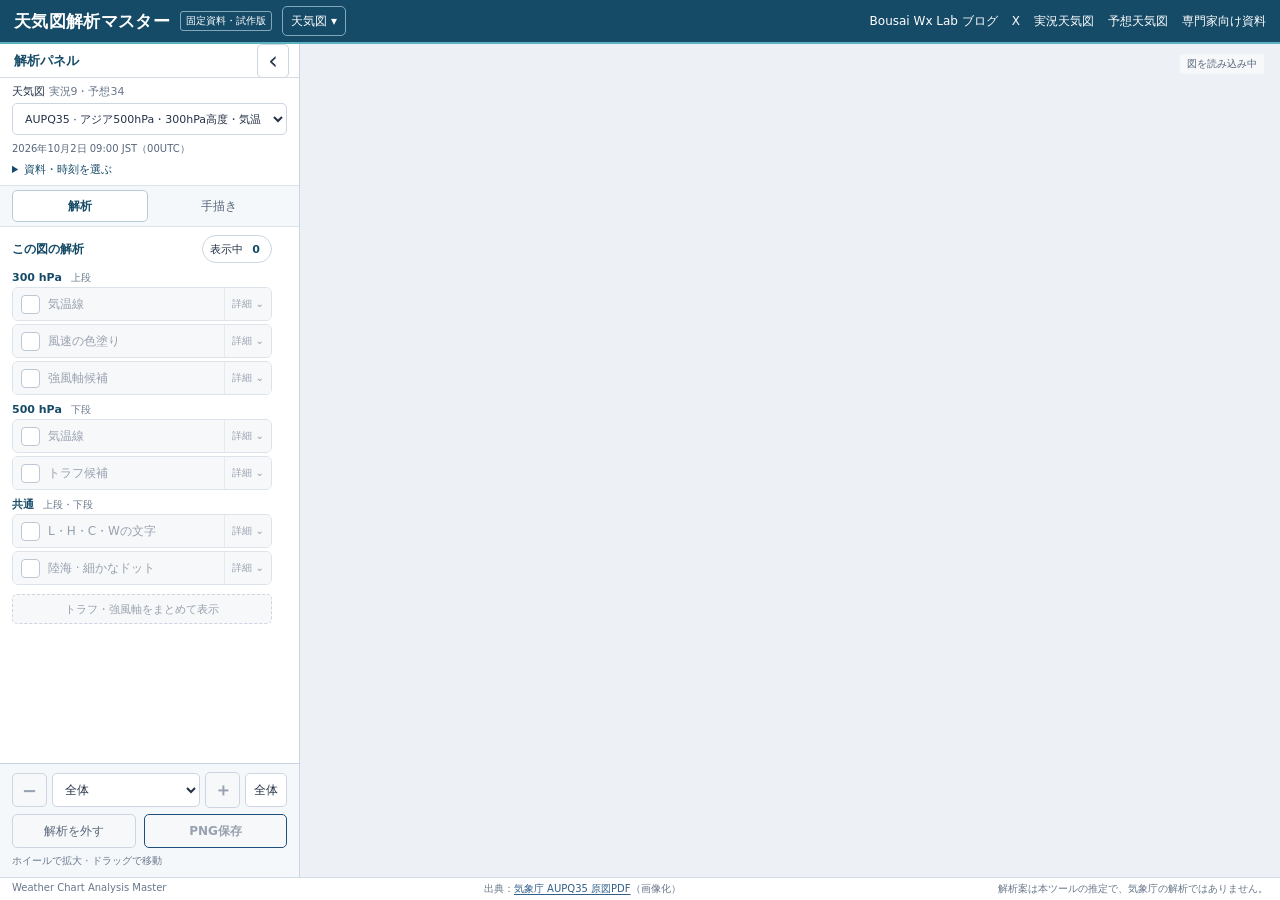
<file: index.html>
<!doctype html>
<html lang="ja">
<head>
  <meta charset="utf-8">
  <meta name="viewport" content="width=device-width, initial-scale=1">
  <meta name="referrer" content="no-referrer">
  <meta http-equiv="Content-Security-Policy" content="default-src 'none'; script-src 'self'; style-src 'self'; img-src 'self' blob:; connect-src 'self'; object-src 'none'; base-uri 'none'; form-action 'none'">
  <meta name="description" content="天気図解析マスター（Weather Chart Analysis Master）。気象庁の専門天気図に風速帯の色塗りとトラフ・強風軸の候補を重ねる解析補助ツール。">
  <meta name="application-name" content="Weather Chart Analysis Master">
  <title>天気図解析マスター | Weather Chart Analysis Master | Bousai Wx Lab</title>
  <link rel="stylesheet" href="styles.css?v=e1f19e908577c8dc">
  <script src="analysis.js?v=ddea2f07fb300167" defer></script>
  <script src="geography.js?v=f05742dc0ce1b78a" defer></script>
  <script src="catalog.js?v=9d1519ba693ab9cf" defer></script>
  <script src="app.js?v=6e030c0643be7c19" defer></script>
</head>
<body>
  <header class="topbar">
    <h1 title="Weather Chart Analysis Master">天気図解析マスター</h1><span class="edition">固定資料・試作版</span>
    <button type="button" id="choose-chart" aria-label="天気図を選ぶ" aria-controls="control-panel">天気図 ▾</button>
    <details id="links" class="header-links"><summary>リンク</summary><nav aria-label="関連リンク">
      <a href="https://bousai-wx-lab.com/" target="_blank" rel="noopener noreferrer">Bousai Wx Lab ブログ</a>
      <a href="https://x.com/bousai_wx_lab" target="_blank" rel="noopener noreferrer" aria-label="Bousai Wx LabのX">X</a>
      <a href="https://www.jma.go.jp/bosai/numericmap/#type=upper" target="_blank" rel="noopener noreferrer">実況天気図</a>
      <a href="https://www.jma.go.jp/bosai/numericmap/" target="_blank" rel="noopener noreferrer">予想天気図</a>
      <a href="https://www.jma.go.jp/jma/kishou/know/expert/index.html" target="_blank" rel="noopener noreferrer">専門家向け資料</a>
    </nav></details>
  </header>
  <main id="workspace">
    <aside id="control-panel" aria-label="天気図の操作パネル">
    <div class="panel-heading"><strong>解析パネル</strong><button type="button" id="panel-close" aria-label="操作パネルを左に折りたたむ" aria-controls="control-panel" aria-expanded="true">‹</button></div>
    <section class="chart-selection" aria-label="選択中の天気図">
      <label for="chart-select">天気図 <span id="chart-count"></span></label>
      <select id="chart-select" disabled><option>一覧を読み込み中</option></select>
      <p id="chart-info">AUPQ35 · 300 / 500hPa · 図を読み込み中</p>
      <details id="source-details"><summary>資料・時刻を選ぶ</summary>
        <label for="source-select">資料・基準時刻</label><select id="source-select" disabled><option>読み込み中</option></select>
        <div id="page-selection" hidden><label for="page-select">ページ</label><select id="page-select"></select></div>
        <p id="chart-name"></p><p id="chart-note" class="gesture-note"></p>
      </details>
      <button type="button" id="chart-retry" hidden>図を再読み込み</button>
    </section>
    <nav class="panel-modes" aria-label="解析の方法"><button type="button" id="analysis-mode" aria-pressed="true" aria-controls="analysis-panel">解析</button><button type="button" id="manual-mode" aria-pressed="false" aria-controls="manual">手描き</button></nav>
    <div class="panel-content">
    <section id="analysis-panel" aria-label="この図の解析">
      <div data-requires="reviewed-aupq35" id="automatic-tools">
      <div class="analysis-list-heading"><h2>この図の解析</h2><button type="button" id="active-only" aria-pressed="false">表示中 <span id="layer-count">0</span></button></div>
      <p class="list-help">項目で表示切替 · 詳細で凡例・設定</p>
      <div class="layer-group" data-layer-group><h3>300 hPa <span>上段</span></h3>
      <article class="layer-tool" data-layer="temperature">
        <div class="layer-row"><button type="button" id="temperature" class="layer-toggle" aria-pressed="false" disabled>気温線</button><button type="button" class="layer-detail-button" data-layer-detail="temperature" aria-label="気温線の詳細" aria-expanded="false" aria-controls="detail-temperature">詳細 <span aria-hidden="true">⌄</span></button></div>
        <div id="detail-temperature" class="layer-details" hidden><div id="temperature-legend" class="temperature-legend" aria-label="300hPaの気温線。暖かいほど薄い青、冷たいほど濃い紫"></div><p class="gesture-note">−27〜−51℃の全5段階。原図の同じ気温の数字を滑らかにつなぐ補助線です。</p></div>
      </article>
      <article class="layer-tool" data-layer="wind">
        <div class="layer-row"><button type="button" id="wind" class="layer-toggle" aria-pressed="false" disabled>風速の色塗り</button><button type="button" class="layer-detail-button" data-layer-detail="wind" aria-label="風速の色塗りの詳細" aria-expanded="false" aria-controls="detail-wind">詳細 <span aria-hidden="true">⌄</span></button></div>
        <div id="detail-wind" class="layer-details" hidden><div id="wind-legend" class="wind-legend" aria-label="風速の色分け、単位はノット"></div><p class="gesture-note">等風速線に沿って20kt刻みで色分け。40kt未満は着色しません。</p></div>
      </article>
      <article class="layer-tool" data-layer="jet">
        <div class="layer-row"><button type="button" id="jet" class="layer-toggle" aria-pressed="false" disabled>強風軸候補</button><button type="button" class="layer-detail-button" data-layer-detail="jet" aria-label="強風軸候補の詳細" aria-expanded="false" aria-controls="detail-jet">詳細 <span aria-hidden="true">⌄</span></button></div>
        <div id="detail-jet" class="layer-details" hidden><span class="legend jet-key">赤い矢印 · 300hPa</span><p class="gesture-note">各強風帯の最も強い帯の中心をたどります。流れの経路はこの1枚で確認してください。</p></div>
      </article>
      </div><div class="layer-group" data-layer-group><h3>500 hPa <span>下段</span></h3>
      <article class="layer-tool" data-layer="temperature500">
        <div class="layer-row"><button type="button" id="temperature500" class="layer-toggle" aria-pressed="false" disabled>気温線</button><button type="button" class="layer-detail-button" data-layer-detail="temperature500" aria-label="500hPaの気温線の詳細" aria-expanded="false" aria-controls="detail-temperature500">詳細 <span aria-hidden="true">⌄</span></button></div>
        <div id="detail-temperature500" class="layer-details" hidden><div id="temperature500-legend" class="temperature-legend" aria-label="500hPaの元の黒い破線に半透明の色を重ねます。暖かいほど薄い青、冷たいほど濃い紫"></div><p class="gesture-note">−3〜−30℃の全10段階。元の黒い破線が透けるように、細い半透明の色を重ねます。</p></div>
      </article>
      <article class="layer-tool" data-layer="trough">
        <div class="layer-row"><button type="button" id="trough" class="layer-toggle" aria-pressed="false" disabled>トラフ候補</button><button type="button" class="layer-detail-button" data-layer-detail="trough" aria-label="トラフ候補の詳細" aria-expanded="false" aria-controls="detail-trough">詳細 <span aria-hidden="true">⌄</span></button></div>
        <div id="detail-trough" class="layer-details" hidden><span class="legend trough-key">茶色の二重線 · 500hPa</span><p class="gesture-note">等高度線の曲がりから推定した候補です。</p></div>
      </article>
      </div><div class="layer-group" data-layer-group><h3>共通 <span>上段・下段</span></h3>      <article class="layer-tool" data-layer="symbols">
        <div class="layer-row"><button type="button" id="symbol-color" class="layer-toggle" aria-pressed="false" disabled>L・H・C・Wの文字</button><button type="button" class="layer-detail-button" data-layer-detail="symbols" aria-label="L・H・C・Wの文字の詳細" aria-expanded="false" aria-controls="detail-symbols">詳細 <span aria-hidden="true">⌄</span></button></div>
        <div id="detail-symbols" class="layer-details" hidden><p class="symbol-legend"><span class="symbol-l">L：赤</span><span class="symbol-h">H：青</span><span class="symbol-c">C：水色</span><span class="symbol-w">W：オレンジ</span></p><p class="gesture-note">原図の文字部分だけを色分けします。</p></div>
      </article>
      <article class="layer-tool" data-layer="geography">
        <div class="layer-row"><button type="button" id="geography-toggle" class="layer-toggle" aria-pressed="false" disabled>陸海・地形</button><button type="button" class="layer-detail-button" data-layer-detail="geography" aria-label="陸海・地形の詳細" aria-expanded="false" aria-controls="detail-geography">詳細 <span aria-hidden="true">⌄</span></button></div>
        <div id="detail-geography" class="layer-details" hidden><p id="geography-current" class="selected-style"></p>      <div id="geography-patterns" class="geography-patterns" role="group" aria-label="陸海の塗り方"></div>
      <div class="geography-settings"><label for="geography-opacity">濃さ <output id="geography-opacity-value">40%</output></label></div>
      <input id="geography-opacity" type="range" min="0" max="100" step="5" value="40" aria-label="陸海の濃さ" disabled>
      <p id="geography-note" class="gesture-note">上段・下段に同じ塗り方を重ねます。<br>濃さを変えて線の見やすさを調整できます。</p>
      <p id="satellite-note" class="gesture-note" hidden>地表の参考画像：NASA Blue Marble、2004年10月。現在の航空写真ではありません。<br><a href="https://science.nasa.gov/earth/earth-observatory/blue-marble-next-generation/base-map/" target="_blank" rel="noopener noreferrer">NASA Earth Observatory / Reto Stoeckli</a>（投影変換して使用）</p>
      <div id="elevation-note" hidden>
        <h3 class="elevation-heading">地表の標高</h3><div id="elevation-legend" class="elevation-legend" aria-label="地表標高の色分け、単位はメートル"></div>
        <p id="relief-note" class="gesture-note" hidden>陰影の明暗は斜面の向き・傾きです。山の凹凸を強調しています。</p>
        <p class="gesture-note"><a href="https://www.ncei.noaa.gov/products/etopo-global-relief-model" target="_blank" rel="noopener noreferrer">NOAA ETOPO 2022</a> · 1分格子（南北約1.9km）<br>山脈や高原を見る広域表示です。</p>
      </div>
</div>
      </article>
      </div><p id="no-active-layers" class="gesture-note" hidden>表示中の解析はありません。「表示中」を解除すると追加できます。</p>
      <button type="button" id="analyze" class="analysis-preset" disabled>トラフ・強風軸をまとめて表示</button>
      </div>
      <div id="manual-only" class="empty-analysis" hidden><h2>この図は手描きで解析</h2><p>自動の色塗り・解析はまだありません。原図を確認しながら、色や太さを選んで書き込めます。</p><button type="button" id="start-manual">手描きを開く</button></div>
    </section>
    <section id="manual" class="manual-panel" aria-label="手描きの道具" hidden>
    <div class="toolbar" aria-label="色塗りの道具">
      <div class="group tools" aria-label="操作">
        <button type="button" id="paint" aria-pressed="true">色を塗る</button>
        <button type="button" id="erase" aria-pressed="false">消しゴム</button>
        <button type="button" id="move" aria-pressed="false">移動</button>
      </div>
      <div class="group palette" aria-label="色">
        <button type="button" class="swatch blue" data-color="#2563eb" aria-label="青" aria-pressed="true">青</button>
        <button type="button" class="swatch red" data-color="#dc2626" aria-label="赤" aria-pressed="false">赤</button>
        <button type="button" class="swatch green" data-color="#16a34a" aria-label="緑" aria-pressed="false">緑</button>
        <button type="button" class="swatch yellow" data-color="#eab308" aria-label="黄" aria-pressed="false">黄</button>
        <button type="button" class="swatch purple" data-color="#9333ea" aria-label="紫" aria-pressed="false">紫</button>
        <label class="custom-color">自由色<input type="color" id="color" value="#2563eb" aria-label="自由色"></label>
      </div>
      <div class="group settings">
        <label>太さ<select id="width"><option value="5">細</option><option value="14" selected>中</option><option value="30">太</option><option value="60">極太</option></select></label>
        <label>濃さ<select id="opacity"><option value="0.2">20%</option><option value="0.35" selected>35%</option><option value="0.6">60%</option><option value="1">100%</option></select></label>
      </div>
      <div class="group history">
        <button type="button" id="undo" disabled>取り消し</button>
        <button type="button" id="redo" disabled>やり直し</button>
        <button type="button" id="clear" disabled>手描きを消す</button>
      </div>
    </div>
    <p id="hint" class="gesture-note">拡大した図をドラッグして移動します。</p><p class="privacy-note">描画内容は送信・自動保存しません。図を切り替えても手描きは戻せますが、ページを再読込すると消えます。</p>
    </section>
    </div>
    <div class="panel-actions" aria-label="表示と保存">
      <div class="group view"><button type="button" id="zoom-out" aria-label="天気図を縮小" disabled>−</button><select id="zoom" aria-label="天気図の表示倍率"><option value="fit">全体</option><option value="0.25">25%</option><option value="0.5">50%</option><option value="0.75">75%</option><option value="1">100%</option><option value="1.5">150%</option><option value="2">200%</option><option value="3">300%</option><option value="4">400%</option><option value="custom" id="custom-zoom" hidden>倍率</option></select><button type="button" id="zoom-in" aria-label="天気図を拡大" disabled>＋</button><button type="button" id="fit">全体</button></div>
      <div class="group export-section"><button type="button" id="original" disabled>解析を外す</button><button type="button" id="save" class="save" disabled>PNG保存</button><a id="export-link" download="aupq35-colored.png" hidden>書き出したPNG</a></div>
      <p class="gesture-note">ホイールで拡大 · ドラッグで移動</p>
    </div>
    </aside>
    <section class="viewer" aria-label="資料の表示">
    <button type="button" id="panel-open" class="panel-open" aria-label="操作パネルを開く" aria-controls="control-panel" aria-expanded="false" hidden>› 操作</button>
    <span id="status" role="status" aria-live="polite">読み込み中</span>
    <div id="viewport" tabindex="0" aria-label="天気図。ホイールで拡大・縮小、移動モードでドラッグして移動できます。">
      <div id="paper" data-ready="false" data-strokes="0" hidden>
        <img id="chart" src="assets/aupq35.png" alt="気象庁AUPQ35。2026年10月2日00UTCの300hPaと500hPaの高度・気温・風の実況図。上段は300hPa、下段は500hPa。" draggable="false">
        <canvas id="geography-layer" aria-label="陸海の模様・標高・地形の陰影・参考衛星画像"></canvas>
        <canvas id="wind-layer" aria-label="300hPa等風速線に沿った緑色の塗り分け"></canvas>
        <canvas id="analysis-layer" aria-label="500hPaのトラフの推定候補"></canvas>
        <canvas id="jet-layer" aria-label="300hPaの強風帯の中心を流れに沿ってたどる赤い矢印"></canvas>
        <canvas id="temperature-layer" aria-label="300hPaの−27から−51℃、500hPaの−3から−30℃の気温線。暖かい薄い青から寒い濃い紫"></canvas>
        <canvas id="symbol-layer" aria-label="原図のLは赤、Hは青、Cは水色、Wはオレンジ。文字部分だけの色分け"></canvas>
        <canvas id="ink" aria-label="天気図の色塗り面"></canvas>
      </div>
    </div>
    </section>
  </main>
  <footer>
    <span lang="en">Weather Chart Analysis Master</span>
    <span>出典：<a id="source-link" href="https://www.jma.go.jp/bosai/numericmap/data/nwpmap/aupq35_00.pdf" target="_blank" rel="noopener noreferrer">気象庁 AUPQ35 原図PDF</a>（画像化）</span>
    <span>解析案は本ツールの推定で、気象庁の解析ではありません。</span>
  </footer>
  <dialog id="clear-dialog"><form method="dialog"><p>手描きの色塗りをすべて消しますか？</p><p class="dialog-note">原図と解析案は残ります。取り消しで戻せます。</p><div><button value="cancel">戻る</button><button value="clear" class="danger">手描きを消す</button></div></form></dialog>
</body>
</html>
</file>
<file: styles.css>
:root { color-scheme: light; font-family: system-ui, sans-serif; color: #243247; background: #edf0f4; }
* { box-sizing: border-box; }
[hidden] { display: none !important; }
body { margin: 0; height: 100dvh; display: flex; flex-direction: column; overflow: hidden; }
.topbar { height: 44px; flex-shrink: 0; display: flex; align-items: center; gap: 10px; padding: 0 14px; color: #fff; background: #164b68; border-bottom: 2px solid #5cb2bf; position: relative; z-index: 5; }
h1 { font-size: 17px; font-weight: 700; margin: 0; white-space: nowrap; letter-spacing: .02em; }
.edition { font-size: 10px; padding: 2px 5px; border: 1px solid #83a8bb; border-radius: 3px; white-space: nowrap; }
#choose-chart { font-size: 12px; min-height: 30px; white-space: nowrap; padding: 3px 8px; color: #fff; background: transparent; border-color: #83a8bb; }
#choose-chart:hover { background: #ffffff18; }
.header-links { margin-left: auto; }
.header-links > summary { display: none; }
.header-links nav { display: flex; align-items: center; gap: 14px; }
.header-links a { color: #fff; font-size: 12px; white-space: nowrap; text-decoration: none; }
.header-links a:hover { text-decoration: underline; }
#workspace { min-height: 0; flex: 1; display: grid; grid-template-columns: 300px minmax(0, 1fr); position: relative; }
#workspace.panel-collapsed { grid-template-columns: 0 minmax(0, 1fr); }
#control-panel { min-width: 0; min-height: 0; display: flex; flex-direction: column; background: #fff; border-right: 1px solid #cbd5df; }
.panel-heading { height: 42px; flex-shrink: 0; display: flex; align-items: center; justify-content: space-between; padding: 0 10px 0 14px; border-bottom: 1px solid #d4dce6; color: #164b68; }
.panel-heading strong { font-size: 13px; }
#panel-close { width: 32px; padding: 0; font-size: 24px; }
.panel-content { flex: 1; overflow-y: auto; min-height: 0; padding: 10px 12px; scrollbar-gutter: stable; }
#chart-info { margin: 0 0 12px; font-size: 11px; line-height: 1.6; color: #58677a; }
.chart-selection { flex-shrink: 0; padding: 8px 12px 10px; border-bottom: 1px solid #dce3eb; }
.chart-selection label { display: block; font-size: 11px; margin: 0 0 4px; }
.chart-selection select { display: block; width: 100%; min-width: 0; margin: 0; font-size: 11px; }
#chart-count { color: #68778b; }
#chart-name { font-size: 12px; font-weight: 600; line-height: 1.6; margin: 10px 0 5px; overflow-wrap: anywhere; }
.chart-selection #chart-info { margin: 6px 0; font-size: 10px; line-height: 1.5; }
#chart-retry { margin-top: 8px; }
.panel-section { border-top: 1px solid #dce3eb; padding: 12px 0; }
.geography-patterns { display: grid; grid-template-columns: repeat(2, minmax(0, 1fr)); gap: 5px; }
.geography-patterns button { display: flex; flex-direction: column; align-items: stretch; gap: 3px; padding: 4px; font-size: 10px; text-align: left; }
.geography-patterns canvas { display: block; width: 100%; height: 22px; border-radius: 2px; }
.geography-settings { display: flex; justify-content: space-between; align-items: center; margin-top: 8px; gap: 6px; }
.geography-settings label { font-size: 11px; white-space: nowrap; }
#geography-opacity { width: 100%; margin: 6px 0 0; accent-color: #164b68; }
.elevation-heading { margin: 10px 0 6px; font-size: 11px; color: #164b68; }
.elevation-legend { display: grid; grid-template-columns: 1fr 1fr; gap: 5px 7px; font-size: 10px; }
.elevation-legend span { display: inline-flex; align-items: center; gap: 5px; white-space: nowrap; }
.elevation-legend i { display: inline-block; width: 16px; height: 11px; border: 1px solid #76625255; }
.symbol-legend { display: flex; flex-wrap: wrap; gap: 4px 10px; font-size: 11px; margin: 8px 0 0; }
.symbol-l { color: #dc2626; } .symbol-h { color: #2563eb; } .symbol-c { color: #38bdf8; } .symbol-w { color: #f97316; }
.temperature-legend { display: grid; grid-template-columns: 1fr 1fr; gap: 6px 8px; margin-top: 10px; font-size: 11px; }
.temperature-legend span { display: inline-flex; align-items: center; gap: 6px; }
.temperature-legend i { display: inline-block; width: 22px; border-top: 2px solid; }
#temperature500-legend i { position: relative; width: 32px; height: 2px; border: 0; background: repeating-linear-gradient(90deg, #243247 0 6px, transparent 6px 9px); }
#temperature500-legend i::after { content: ""; position: absolute; inset: -0.5px 0; background: var(--temperature-color); opacity: var(--temperature-opacity); }
h2 { margin: 0 0 9px; font-size: 12px; color: #164b68; }
.analysis-buttons { flex-wrap: wrap; }
#analyze { width: 100%; margin-bottom: 2px; }
.analysis-note { display: flex; flex-direction: column; gap: 6px; font-size: 11px; margin-top: 10px; color: #58677a; }
.analysis-note p { margin: 2px 0 0; line-height: 1.6; }
.legend { display: inline-flex; align-items: center; gap: 6px; }
.legend::before { content: ''; width: 22px; height: 0; border-top: 3px solid #f02020; }
.trough-key::before { border-top: 5px double #9a4b16; }
.wind-button { width: 100%; color: #17683e; border-color: #50a97b; font-weight: 600; }
.wind-button[aria-pressed='true'] { color: #fff; background: #17683e; border-color: #17683e; box-shadow: none; }
.wind-button[aria-pressed='true']:hover { background: #125431; }
.wind-legend { display: grid; grid-template-columns: 1fr 1fr; gap: 6px 8px; margin-top: 10px; font-size: 10px; color: #405367; }
.wind-swatch { display: inline-flex; align-items: center; gap: 5px; white-space: nowrap; }
.wind-swatch i { width: 18px; height: 12px; flex-shrink: 0; border: 1px solid #316f4b4d; border-radius: 2px; }
summary { cursor: pointer; font-size: 12px; color: #164b68; font-weight: 600; }
.toolbar { display: flex; flex-direction: column; gap: 12px; padding-top: 12px; }
.group { display: flex; align-items: center; gap: 5px; }
button, select { font: inherit; font-size: 12px; min-height: 34px; border: 1px solid #ccd5e1; border-radius: 5px; background: #fff; color: #243247; padding: 5px 8px; cursor: pointer; }
button:hover:not(:disabled) { background: #f0f5fb; }
button:disabled { color: #97a1af; cursor: default; background: #f7f8fa; }
button[aria-pressed='true'] { border-color: #1e4e83; background: #eaf2fc; box-shadow: inset 0 0 0 1px #1e4e83; }
button:focus-visible, select:focus-visible, input:focus-visible, summary:focus-visible, a:focus-visible, #viewport:focus-visible { outline: 3px solid #6ba6df; outline-offset: 2px; }
.view { flex-wrap: wrap; }
#zoom { flex: 1; min-width: 75px; }
#zoom-in, #zoom-out { width: 35px; font-weight: 700; font-size: 18px; }
#fit { margin: 0; white-space: nowrap; }
.gesture-note { font-size: 11px; line-height: 1.6; color: #68778b; margin: 8px 0 0; }
.palette { flex-wrap: wrap; gap: 6px; }
.swatch { min-width: 32px; padding: 4px 6px; color: #fff; font-weight: 700; }
.swatch.blue { background: #2563eb; } .swatch.red { background: #dc2626; } .swatch.green { background: #16a34a; } .swatch.yellow { background: #eab308; color: #34310a; } .swatch.purple { background: #9333ea; }
.swatch:hover:not(:disabled) { filter: brightness(.95); }
.swatch[aria-pressed='true'] { outline: 2px solid #243247; outline-offset: 2px; box-shadow: inset 0 0 0 2px #fff; }
.custom-color { font-size: 10px; color: #58677a; text-align: center; }
input[type='color'] { display: block; border: 0; padding: 0; width: 30px; height: 22px; background: none; cursor: pointer; }
.settings { gap: 10px; } label { font-size: 12px; } label select { margin-left: 4px; }
.history { flex-wrap: wrap; }
.save { background: #1d4f7d; border-color: #1d4f7d; color: #fff; font-weight: 600; }
.save:hover:not(:disabled) { background: #173f64; }
.export-section { display: flex; align-items: center; flex-wrap: wrap; gap: 8px; }
.export-section button { flex: 1; }
.export-section a { font-size: 11px; }
.privacy-note { font-size: 10px; line-height: 1.5; color: #68778b; }
.viewer { grid-column: 2; position: relative; min-width: 0; min-height: 0; display: flex; }
#status { position: absolute; top: 10px; right: 16px; z-index: 2; font-size: 10px; color: #536579; background: #f8fafcde; padding: 3px 7px; border-radius: 3px; max-width: calc(100% - 92px); pointer-events: none; }
.panel-open { position: absolute; left: 0; top: 10px; z-index: 3; padding: 4px 9px; border-radius: 0 5px 5px 0; color: #164b68; box-shadow: 1px 2px 6px #2432471a; }
#viewport { flex: 1; min-width: 0; min-height: 0; overflow: auto; padding: 10px; overscroll-behavior: contain; scrollbar-gutter: stable; }
#paper { position: relative; isolation: isolate; margin: auto; box-shadow: 0 1px 9px #2a3c5124; background: #fff; width: min(100%, 650px); aspect-ratio: 2048 / 2993; }
#chart { display: block; width: 100%; height: 100%; user-select: none; }
#geography-layer, #wind-layer, #analysis-layer { position: absolute; inset: 0; width: 100%; height: 100%; mix-blend-mode: multiply; pointer-events: none; }
#geography-layer { z-index: 1; }
#wind-layer { z-index: 2; }
#analysis-layer { z-index: 3; }
#jet-layer { position: absolute; inset: 0; width: 100%; height: 100%; pointer-events: none; z-index: 4; }
#symbol-layer { position: absolute; inset: 0; width: 100%; height: 100%; pointer-events: none; z-index: 5; }
#temperature-layer { position: absolute; inset: 0; width: 100%; height: 100%; pointer-events: none; z-index: 5; }
#ink { position: absolute; inset: 0; width: 100%; height: 100%; mix-blend-mode: multiply; cursor: crosshair; touch-action: none; z-index: 6; }
#ink[data-mode='move'] { cursor: grab; } #ink[data-dragging='true'][data-mode='move'] { cursor: grabbing; }
footer { display: flex; justify-content: space-between; flex-wrap: wrap; flex-shrink: 0; gap: 2px 14px; font-size: 10px; color: #68778b; background: #fff; border-top: 1px solid #d4dce6; padding: 4px 12px; }
a { color: #315f8a; text-underline-offset: 2px; }
dialog { max-width: calc(100vw - 32px); border: 1px solid #d4dce6; border-radius: 7px; padding: 18px; box-shadow: 0 6px 30px #18263526; }
dialog::backdrop { background: #23334b55; } dialog p { margin: 0 0 14px; } dialog div { display: flex; justify-content: flex-end; gap: 8px; }
.dialog-note { font-size: 12px; color: #68778b; } .danger { color: #a02929; }
@media (max-width: 1100px) {
  .header-links > summary { display: block; color: #fff; font-weight: 400; padding: 6px 8px; border: 1px solid #83a8bb; border-radius: 4px; }
  .header-links nav { display: none; }
  .header-links[open] nav { display: flex; position: absolute; top: 44px; right: 8px; flex-direction: column; align-items: stretch; gap: 0; background: #164b68; border: 1px solid #83a8bb; border-radius: 4px; padding: 5px; box-shadow: 0 3px 12px #24324733; }
  .header-links nav a { padding: 9px 12px; }
}
@media (max-width: 720px) {
  .topbar { padding: 0 8px; gap: 6px; } h1 { font-size: 15px; } .edition { display: none; }
  #workspace, #workspace.panel-collapsed { grid-template-columns: minmax(0, 1fr); }
  #control-panel { position: absolute; left: 0; top: 0; bottom: 0; z-index: 4; width: min(280px, calc(100% - 50px)); box-shadow: 3px 0 14px #24324733; }
  .viewer { grid-column: 1; }
  button, select { min-height: 40px; } #panel-close { width: 40px; } .panel-heading { height: 48px; }
  #zoom-in, #zoom-out { width: 40px; } #viewport { padding: 8px; }
  #status { top: 12px; right: 12px; font-size: 9px; }
  footer { font-size: 9px; padding: 3px 8px; }
}
/* Chart context, analysis list, and persistent view actions are separate. */
#source-details > summary { font-size: 11px; font-weight: 500; }
#source-details[open] { margin-top: 5px; padding: 8px; background: #f5f8fb; border-radius: 5px; max-height: min(230px, 30dvh); overflow-y: auto; }
#source-details[open] > summary { margin-bottom: 8px; }
#source-details label { margin-top: 8px; }
.panel-modes { display: flex; flex-shrink: 0; gap: 4px; padding: 6px 12px; border-bottom: 1px solid #dce3eb; background: #f5f8fb; }
.panel-modes button { flex: 1; min-height: 32px; color: #58677a; background: transparent; border-color: transparent; }
.panel-modes button[aria-pressed='true'] { color: #164b68; background: #fff; border-color: #bacbd8; box-shadow: none; font-weight: 700; }
.analysis-list-heading { display: flex; align-items: center; justify-content: space-between; gap: 6px; }
.analysis-list-heading h2 { margin: 0; font-size: 12px; }
#active-only { min-height: 28px; font-size: 11px; padding: 3px 7px; border-radius: 15px; }
#layer-count { display: inline-block; margin-left: 2px; min-width: 16px; font-variant-numeric: tabular-nums; color: #164b68; font-weight: 700; }
.list-help { font-size: 10px; color: #68778b; margin: 6px 0 4px; }
.layer-group h3 { margin: 11px 0 5px; font-size: 11px; color: #164b68; font-weight: 700; }
.layer-group h3 span { margin-left: 5px; color: #68778b; font-weight: 400; font-size: 10px; }
.layer-tool { margin-bottom: 4px; border: 1px solid #dce3eb; border-radius: 6px; overflow: clip; }
.layer-row { display: flex; align-items: stretch; min-height: 38px; }
.layer-toggle { display: flex; align-items: center; gap: 8px; flex: 1; min-width: 0; text-align: left; font-size: 12px; padding: 6px 8px; border: 0; border-radius: 0; line-height: 1.4; }
.layer-toggle::before { content: ''; display: block; flex-shrink: 0; width: 17px; height: 17px; border: 1px solid #bcc8d5; border-radius: 4px; background: #fff; }
.layer-toggle[aria-pressed='true'] { background: #edf5fa; border-color: transparent; box-shadow: none; color: #164b68; }
.layer-toggle[aria-pressed='true']::before { content: '✓'; background: #164b68; color: #fff; border-color: #164b68; font-size: 12px; font-weight: 700; line-height: 16px; text-align: center; }
.layer-detail-button { flex-shrink: 0; min-height: 38px; border: 0; border-left: 1px solid #e4eaf0; border-radius: 0; padding: 5px 7px; color: #58677a; font-size: 10px; }
.layer-detail-button[aria-expanded='true'] { background: #edf5fa; color: #164b68; }
.layer-detail-button[aria-expanded='true'] span { display: inline-block; transform: rotate(180deg); }
.layer-details { border-top: 1px solid #dce3eb; padding: 10px 8px; background: #fafcfe; }
.layer-details .temperature-legend, .layer-details .wind-legend, .layer-details .symbol-legend { margin-top: 0; }
.selected-style { margin: 0 0 8px; font-size: 11px; color: #164b68; font-weight: 600; }
.geography-settings { justify-content: flex-end; }
.analysis-preset { width: 100%; margin-top: 10px; font-size: 11px; color: #164b68; border-style: dashed; }
.panel-actions { padding: 8px 12px; flex-shrink: 0; border-top: 1px solid #cbd5df; background: #f5f8fb; }
.panel-actions .export-section { margin-top: 6px; }
.panel-actions .gesture-note { margin-top: 5px; font-size: 10px; }
.panel-actions #original { flex: .85; color: #58677a; }
.panel-actions #export-link { flex-basis: 100%; }
.manual-panel .toolbar { padding-top: 0; }
.manual-panel .tools { display: grid; grid-template-columns: 1fr 1fr 1fr; }
.manual-panel .tools button { padding: 5px 4px; font-size: 11px; }
.empty-analysis { padding: 10px 2px; }
.empty-analysis p { font-size: 12px; line-height: 1.8; color: #58677a; }
.empty-analysis button { width: 100%; color: #164b68; background: #edf5fa; }
@media (max-width: 720px) {
  #control-panel { width: min(300px, calc(100% - 44px)); }
  .panel-modes button { min-height: 40px; }
  .layer-row, .layer-detail-button { min-height: 42px; }
  #active-only { min-height: 36px; }
}
@media (min-width: 721px) {
  .panel-heading { height: 34px; }
  .chart-selection { padding: 6px 12px 8px; }
  .chart-selection select { min-height: 32px; }
  .panel-modes { padding: 4px 12px; }
  .panel-content { padding-top: 8px; padding-bottom: 8px; }
  .list-help { display: none; }
  .layer-group h3 { margin: 8px 0 3px; line-height: 13px; }
  .layer-tool { margin-bottom: 3px; }
  .layer-row, .layer-detail-button, .layer-toggle { min-height: 32px; }
  .analysis-preset { min-height: 30px; margin-top: 6px; }
}
</file>
